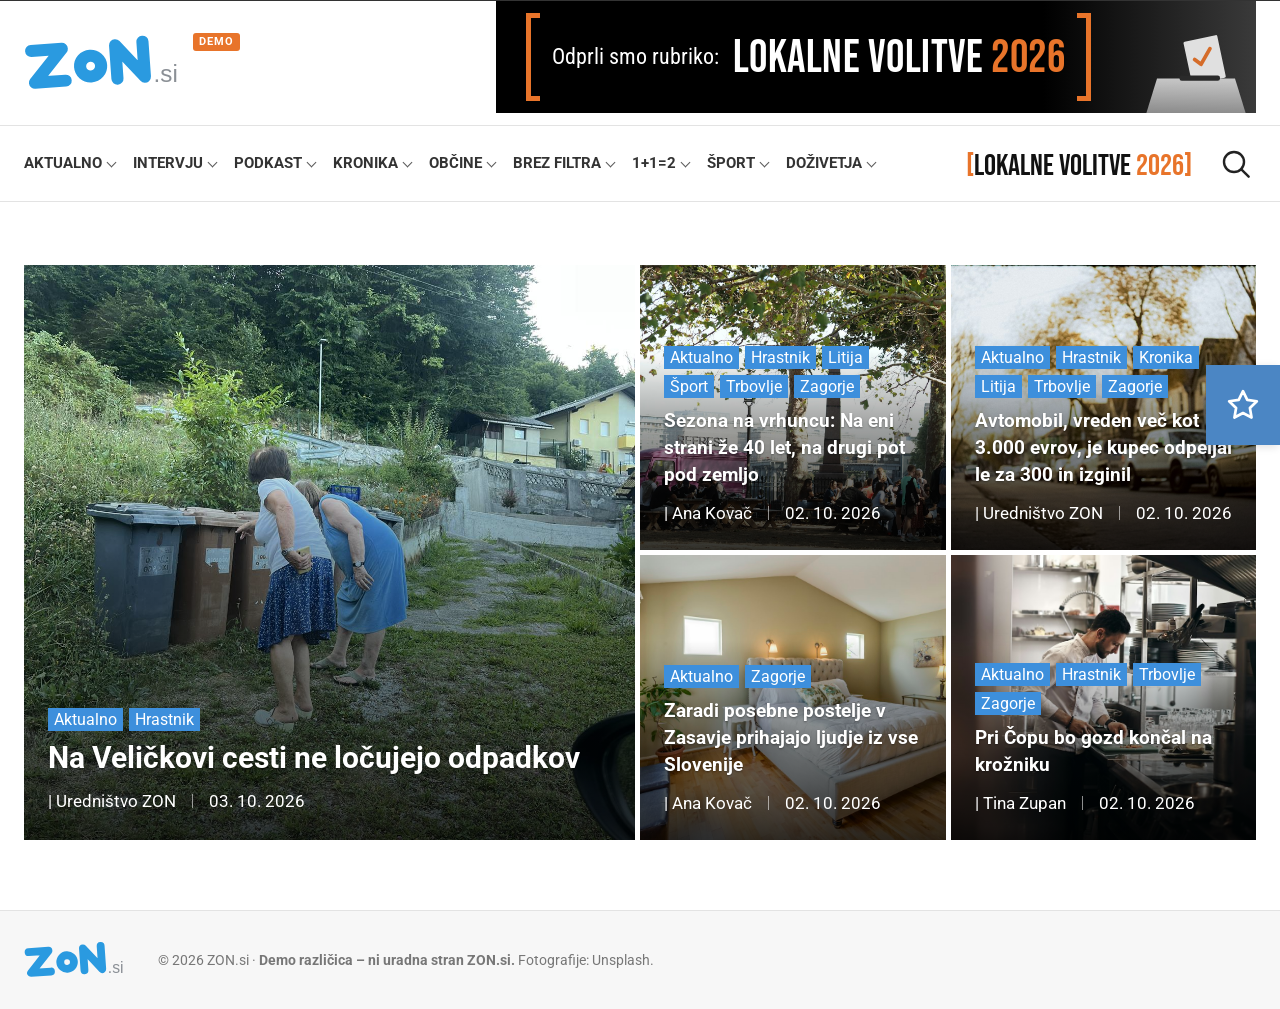
<file: index.html>
<!DOCTYPE html>
<html lang="sl">
<head>
  <meta charset="UTF-8">
  <meta name="viewport" content="width=device-width, initial-scale=1">
  <meta name="robots" content="noindex, nofollow">
  <title>ZON.si – Zasavske novice (demo)</title>
  <link rel="icon" href="img/logo.svg" type="image/svg+xml">
  <link rel="preconnect" href="https://fonts.googleapis.com">
  <link rel="preconnect" href="https://fonts.gstatic.com" crossorigin>
  <link href="https://fonts.googleapis.com/css2?family=Bebas+Neue&family=Roboto+Condensed:wght@400;700&family=Roboto:wght@300;400;500;700;900&display=swap" rel="stylesheet">
  <link rel="stylesheet" href="css/style.css">
</head>
<body>

  <header class="site-header">
    <div class="container header-inner">
      <a class="logo" href="index.html" aria-label="ZON.si – domov">
        <img src="img/logo.svg" alt="ZON.si" width="170" height="65">
        <span class="demo-badge">DEMO</span>
      </a>
      <a class="banner" href="#" aria-label="Odprli smo rubriko: Lokalne volitve 2026">
        <span class="banner-text">
          <span class="bracket bracket-l" aria-hidden="true"></span>
          <span class="banner-lead">Odprli smo rubriko:</span>
          <span class="banner-title">Lokalne volitve <em>2026</em></span>
          <span class="bracket bracket-r" aria-hidden="true"></span>
        </span>
        <img class="banner-img" src="img/ballot.svg" alt="">
      </a>
    </div>
  </header>

  <nav class="main-nav" aria-label="Glavni meni">
    <div class="container nav-inner">
      <button class="nav-toggle" aria-label="Meni" aria-expanded="false">
        <span></span><span></span><span></span>
      </button>
      <ul class="nav-list">
        <li class="has-sub"><a href="#">Aktualno</a>
          <ul class="sub"><li><a href="#">Novice</a></li><li><a href="#">Lokalne volitve 2026</a></li><li><a href="#">Napovednik</a></li></ul></li>
        <li class="has-sub"><a href="#">Intervju</a>
          <ul class="sub"><li><a href="#">Pogovori</a></li><li><a href="#">Portreti</a></li></ul></li>
        <li class="has-sub"><a href="#">Podkast</a>
          <ul class="sub"><li><a href="#">Vse epizode</a></li><li><a href="#">Gostje</a></li></ul></li>
        <li class="has-sub"><a href="#">Kronika</a>
          <ul class="sub"><li><a href="#">Policija</a></li><li><a href="#">Gasilci</a></li><li><a href="#">Sodišče</a></li></ul></li>
        <li class="has-sub"><a href="#">Občine</a>
          <ul class="sub"><li><a href="#">Hrastnik</a></li><li><a href="#">Litija</a></li><li><a href="#">Trbovlje</a></li><li><a href="#">Zagorje</a></li></ul></li>
        <li class="has-sub"><a href="#">Brez filtra</a>
          <ul class="sub"><li><a href="#">Kolumne</a></li><li><a href="#">Mnenja</a></li></ul></li>
        <li class="has-sub"><a href="#">1+1=2</a>
          <ul class="sub"><li><a href="#">Družina</a></li><li><a href="#">Izobraževanje</a></li></ul></li>
        <li class="has-sub"><a href="#">Šport</a>
          <ul class="sub"><li><a href="#">Nogomet</a></li><li><a href="#">Rokomet</a></li><li><a href="#">Košarka</a></li><li><a href="#">Ostali športi</a></li></ul></li>
        <li class="has-sub"><a href="#">Doživetja</a>
          <ul class="sub"><li><a href="#">Prireditve</a></li><li><a href="#">Izleti</a></li><li><a href="#">Kulinarika</a></li></ul></li>
      </ul>
      <a class="nav-volitve" href="#"><span class="br">[</span>Lokalne volitve <em>2026</em><span class="br">]</span></a>
      <form class="nav-search" role="search" onsubmit="return false">
        <input type="search" placeholder="Iskanje …" aria-label="Iskanje">
        <button type="button" class="search-toggle" aria-label="Iskanje">
          <svg viewBox="0 0 24 24" width="32" height="32" fill="none" stroke="currentColor" stroke-width="1.8" stroke-linecap="round"><circle cx="10.5" cy="10.5" r="7.5"/><path d="M16 16l5.5 5.5"/></svg>
        </button>
      </form>
    </div>
  </nav>

  <main class="container">
    <section class="hero-grid" id="hero-grid" aria-label="Izpostavljene novice"></section>
  </main>

  <button class="star-btn" aria-label="Shrani med priljubljene" aria-pressed="false">
    <svg viewBox="0 0 24 24" width="36" height="36" fill="none" stroke="currentColor" stroke-width="1.8" stroke-linejoin="round"><path d="M12 2.8l2.85 5.78 6.38.93-4.62 4.5 1.09 6.35L12 17.36l-5.7 3 1.09-6.35-4.62-4.5 6.38-.93z"/></svg>
  </button>

  <footer class="site-footer">
    <div class="container footer-inner">
      <img src="img/logo.svg" alt="ZON.si" width="110" height="42">
      <p>© 2026 ZON.si · <strong>Demo različica – ni uradna stran ZON.si.</strong> Fotografije: Unsplash.</p>
    </div>
  </footer>

  <script src="js/articles.js"></script>
  <script src="js/main.js"></script>
</body>
</html>
</file>
<file: css/style.css>
:root {
  --blue: #3d8fdc;
  --blue-dark: #2f78bf;
  --star: #4b86c4;
  --orange: #e8742a;
  --red: #d32f2f;
  --text: #222;
  --nav-text: #333;
  --muted: #777;
  --line: #e3e3e3;
  --bg: #fff;
  --gap: 5px;
}

* { box-sizing: border-box; }

html { -webkit-text-size-adjust: 100%; }

body {
  margin: 0;
  background: var(--bg);
  color: var(--text);
  font-family: "Roboto", Arial, sans-serif;
  font-size: 16px;
  line-height: 1.5;
}

a { color: inherit; text-decoration: none; }
img { display: block; max-width: 100%; }

.container {
  width: min(1800px, 100% - 96px);
  margin-inline: auto;
}

/* ---------- Header ---------- */

.site-header { border-top: 1px solid #333; }

.header-inner {
  display: flex;
  align-items: center;
  justify-content: space-between;
  gap: 32px;
  height: 124px;
}

.logo { position: relative; display: inline-block; flex: none; }
.logo img { width: 170px; height: auto; }

.demo-badge {
  position: absolute;
  top: 2px;
  right: -46px;
  padding: 1px 6px;
  border-radius: 3px;
  background: var(--orange);
  color: #fff;
  font: 700 11px/1.5 "Roboto", sans-serif;
  letter-spacing: .08em;
}

.banner {
  position: relative;
  display: flex;
  align-items: center;
  width: 910px;
  max-width: 100%;
  height: 112px;
  margin-top: -12px;
  padding: 0 0 0 30px;
  overflow: hidden;
  background: linear-gradient(90deg, #000 0%, #000 72%, #3a3a3a 100%);
  color: #fff;
}

.banner-text {
  position: relative;
  display: flex;
  align-items: center;
  gap: 14px;
  height: 100%;
  padding: 0 26px;
  z-index: 1;
}

.bracket {
  position: absolute;
  top: 12px;
  bottom: 12px;
  width: 14px;
  border: 5px solid var(--orange);
}
.bracket-l { left: 0; border-right: 0; }
.bracket-r { right: 0; border-left: 0; }

.banner-lead {
  font: 400 26px/1 "Roboto Condensed", sans-serif;
  white-space: nowrap;
}

.banner-title {
  font: 400 56px/1 "Bebas Neue", sans-serif;
  letter-spacing: .01em;
  text-transform: uppercase;
  white-space: nowrap;
  padding-top: 4px;
}
.banner-title em, .nav-volitve em { font-style: normal; color: var(--orange); }

.banner-img {
  position: absolute;
  right: 0;
  bottom: -6px;
  width: 150px;
  opacity: .9;
}

/* ---------- Navigation ---------- */

.main-nav {
  position: relative;
  border-top: 1px solid var(--line);
  border-bottom: 1px solid var(--line);
  background: #fff;
  z-index: 20;
}

.nav-inner {
  display: flex;
  align-items: center;
  height: 75px;
}

.nav-list {
  display: flex;
  gap: 38px;
  margin: 0;
  padding: 0;
  list-style: none;
}

.nav-list > li { position: relative; }

.nav-list > li > a {
  display: flex;
  align-items: center;
  gap: 6px;
  height: 75px;
  color: var(--nav-text);
  font-size: 19px;
  font-weight: 700;
  text-transform: uppercase;
  white-space: nowrap;
}

.has-sub > a::after {
  content: "";
  width: 6px;
  height: 6px;
  margin-top: -3px;
  border-right: 1.5px solid currentColor;
  border-bottom: 1.5px solid currentColor;
  transform: rotate(45deg);
  opacity: .8;
}

.nav-list > li > a:hover { color: var(--blue); }

.sub {
  position: absolute;
  top: 100%;
  left: -18px;
  min-width: 210px;
  margin: 0;
  padding: 8px 0;
  list-style: none;
  background: #fff;
  border-top: 3px solid var(--blue);
  box-shadow: 0 10px 25px rgba(0, 0, 0, .12);
  opacity: 0;
  visibility: hidden;
  transform: translateY(6px);
  transition: opacity .15s, transform .15s, visibility .15s;
}

.sub a {
  display: block;
  padding: 8px 18px;
  font-size: 15px;
  color: var(--nav-text);
}
.sub a:hover { background: #f4f7fb; color: var(--blue); }

.has-sub:hover > .sub,
.has-sub:focus-within > .sub {
  opacity: 1;
  visibility: visible;
  transform: none;
}

.nav-volitve {
  margin-left: auto;
  font: 400 42px/1 "Bebas Neue", sans-serif;
  text-transform: uppercase;
  color: #111;
  white-space: nowrap;
  padding-top: 4px;
}
.nav-volitve .br { color: var(--orange); font-weight: 400; }

.nav-search {
  position: relative;
  display: flex;
  align-items: center;
  margin-left: 90px;
}

.nav-search input {
  position: absolute;
  right: 48px;
  width: 0;
  padding: 0;
  border: 0;
  border-bottom: 2px solid var(--blue);
  font: 400 16px "Roboto", sans-serif;
  outline: none;
  opacity: 0;
  transition: width .2s, opacity .2s, padding .2s;
}
.nav-search.open input { width: 240px; padding: 6px 4px; opacity: 1; background: #fff; }

.search-toggle {
  display: grid;
  place-items: center;
  padding: 4px;
  border: 0;
  background: none;
  color: #222;
  cursor: pointer;
}

.nav-toggle {
  display: none;
  flex-direction: column;
  justify-content: center;
  gap: 5px;
  width: 44px;
  height: 44px;
  margin-right: 12px;
  padding: 10px;
  border: 0;
  background: none;
  cursor: pointer;
}
.nav-toggle span { display: block; height: 2px; background: #222; transition: transform .2s, opacity .2s; }
.nav-toggle[aria-expanded="true"] span:nth-child(1) { transform: translateY(7px) rotate(45deg); }
.nav-toggle[aria-expanded="true"] span:nth-child(2) { opacity: 0; }
.nav-toggle[aria-expanded="true"] span:nth-child(3) { transform: translateY(-7px) rotate(-45deg); }

/* ---------- Cards ---------- */

.hero-grid {
  display: grid;
  grid-template-columns: 2fr 1fr 1fr;
  grid-template-rows: 285px 285px;
  gap: var(--gap);
  margin: 63px 0 70px;
}

.card {
  position: relative;
  display: block;
  overflow: hidden;
  background: #2b3440;
  color: #fff;
}

.card img {
  position: absolute;
  inset: 0;
  width: 100%;
  height: 100%;
  object-fit: cover;
  transition: transform .5s ease;
}
.card:hover img { transform: scale(1.04); }

.card::after {
  content: "";
  position: absolute;
  inset: 0;
  background: linear-gradient(to bottom, rgba(0,0,0,0) 30%, rgba(0,0,0,.35) 55%, rgba(0,0,0,.8) 100%);
}

.card-body {
  position: absolute;
  left: 0;
  right: 0;
  bottom: 0;
  padding: 0 24px 24px;
  z-index: 1;
}

.tags {
  display: flex;
  flex-wrap: wrap;
  gap: 6px;
  margin-bottom: 10px;
}

.tag {
  padding: 1px 6px 0;
  background: var(--blue);
  color: #fff;
  font-size: 16px;
  line-height: 1.35;
}

.card-title {
  margin: 0 0 12px;
  font-size: 19px;
  font-weight: 700;
  line-height: 1.42;
  text-shadow: 0 1px 2px rgba(0,0,0,.35);
}
.card:hover .card-title { text-decoration: underline; text-decoration-thickness: 1px; text-underline-offset: 3px; }

.card--featured { grid-row: 1 / span 2; }
.card--featured .card-body { padding-bottom: 26px; }
.card--featured .card-title {
  margin-bottom: 14px;
  font-size: 30px;
  line-height: 1.12;
}

.meta {
  display: flex;
  align-items: center;
  gap: 16px;
  font-size: 17px;
  color: #fff;
}
.meta .sep { width: 1px; height: 14px; background: rgba(255,255,255,.55); }

/* ---------- Article page ---------- */

.article {
  max-width: 900px;
  margin: 56px auto 60px;
}

.article h1 {
  margin: 14px 0 16px;
  font-size: 42px;
  font-weight: 700;
  line-height: 1.15;
}

.article .meta { color: var(--muted); font-size: 16px; }
.article .meta .sep { background: #ccc; }

.article figure { margin: 28px 0 32px; }
.article figure img { width: 100%; max-height: 560px; object-fit: cover; }
.article figcaption { margin-top: 8px; color: var(--muted); font-size: 13px; }

.article-body { font-size: 18px; line-height: 1.75; color: #333; }
.article-body p { margin: 0 0 1.3em; }
.article-body .lead { font-weight: 500; color: #111; }
.article-body .highlight { color: var(--red); }

.related { margin: 0 0 80px; }

.section-title {
  margin: 0 0 18px;
  padding-bottom: 10px;
  border-bottom: 3px solid var(--blue);
  font-size: 22px;
  font-weight: 900;
  text-transform: uppercase;
}

.related-grid {
  display: grid;
  grid-template-columns: repeat(4, 1fr);
  gap: var(--gap);
}
.related-grid .card { height: 285px; }

/* ---------- Floating star ---------- */

.star-btn {
  position: fixed;
  top: 365px;
  right: 0;
  display: grid;
  place-items: center;
  width: 74px;
  height: 80px;
  border: 0;
  background: var(--star);
  color: #fff;
  cursor: pointer;
  z-index: 30;
  box-shadow: -2px 2px 8px rgba(0,0,0,.12);
}
.star-btn:hover { background: var(--blue-dark); }
.star-btn[aria-pressed="true"] svg { fill: currentColor; }

/* ---------- Footer ---------- */

.site-footer { border-top: 1px solid var(--line); background: #f7f7f7; }

.footer-inner {
  display: flex;
  align-items: center;
  gap: 24px;
  padding: 28px 0;
  color: var(--muted);
  font-size: 14px;
}
.footer-inner p { margin: 0; }

/* ---------- Responsive ---------- */

@media (max-width: 1700px) {
  .nav-list { gap: 26px; }
  .nav-list > li > a { font-size: 17px; }
  .nav-volitve { font-size: 36px; }
  .nav-search { margin-left: 40px; }
}

@media (max-width: 1440px) {
  .container { width: min(1800px, 100% - 48px); }
  .nav-list { gap: 18px; }
  .nav-list > li > a { font-size: 15px; }
  .nav-volitve { font-size: 30px; }
  .nav-search { margin-left: 24px; }
  .banner { width: 760px; }
  .banner-title { font-size: 46px; }
  .banner-lead { font-size: 22px; }
  .banner-img { width: 120px; }
}

@media (max-width: 1200px) {
  .nav-volitve { display: none; }
  .nav-search { margin-left: auto; }
  .banner { width: 600px; height: 92px; margin-top: 0; }
  .banner-title { font-size: 38px; }
  .banner-lead { font-size: 18px; }
  .banner-img { width: 96px; }
  .hero-grid { grid-template-rows: 250px 250px; }
  .card--featured .card-title { font-size: 26px; }
  .card-title { font-size: 17px; }
  .tag { font-size: 14px; }
  .meta { font-size: 15px; }
  .related-grid { grid-template-columns: repeat(2, 1fr); }
}

@media (max-width: 960px) {
  .header-inner { height: 96px; }
  .logo img { width: 130px; }
  .demo-badge { right: -40px; }
  .banner { display: none; }

  .nav-toggle { display: flex; }
  .nav-inner { height: 60px; }
  .nav-list {
    position: absolute;
    top: 100%;
    left: 0;
    right: 0;
    display: none;
    flex-direction: column;
    gap: 0;
    padding: 8px 24px 16px;
    background: #fff;
    border-bottom: 1px solid var(--line);
    box-shadow: 0 12px 20px rgba(0,0,0,.08);
  }
  .main-nav.menu-open .nav-list { display: flex; }
  .nav-list > li > a { height: auto; padding: 12px 0; font-size: 16px; border-bottom: 1px solid #f0f0f0; }
  .sub {
    position: static;
    display: none;
    min-width: 0;
    padding: 0 0 8px 12px;
    border: 0;
    box-shadow: none;
    opacity: 1;
    visibility: visible;
    transform: none;
  }
  .has-sub:hover > .sub, .has-sub:focus-within > .sub { display: none; }
  .has-sub.open > .sub { display: block; }
  .has-sub.open > a::after { transform: rotate(225deg); margin-top: 3px; }

  .nav-search.open input { width: min(60vw, 260px); }

  .hero-grid {
    grid-template-columns: 1fr 1fr;
    grid-template-rows: 440px 260px 260px;
    margin: 28px 0 48px;
  }
  .card--featured { grid-row: auto; grid-column: 1 / -1; }

  .star-btn { top: auto; bottom: 24px; width: 56px; height: 56px; }
  .star-btn svg { width: 28px; height: 28px; }

  .article { margin-top: 32px; }
  .article h1 { font-size: 32px; }
}

@media (max-width: 640px) {
  .container { width: calc(100% - 32px); }
  .header-inner { height: 80px; }
  .logo img { width: 110px; }

  .hero-grid {
    grid-template-columns: 1fr;
    grid-template-rows: 380px;
    grid-auto-rows: 260px;
  }
  .card-body { padding: 0 16px 16px; }
  .card--featured .card-title { font-size: 23px; }
  .tag { font-size: 13px; }
  .meta { font-size: 14px; gap: 12px; }

  .article h1 { font-size: 26px; }
  .article-body { font-size: 17px; }
  .related-grid { grid-template-columns: 1fr; }
  .related-grid .card { height: 240px; }

  .footer-inner { flex-direction: column; align-items: flex-start; gap: 12px; }
}
</file>
